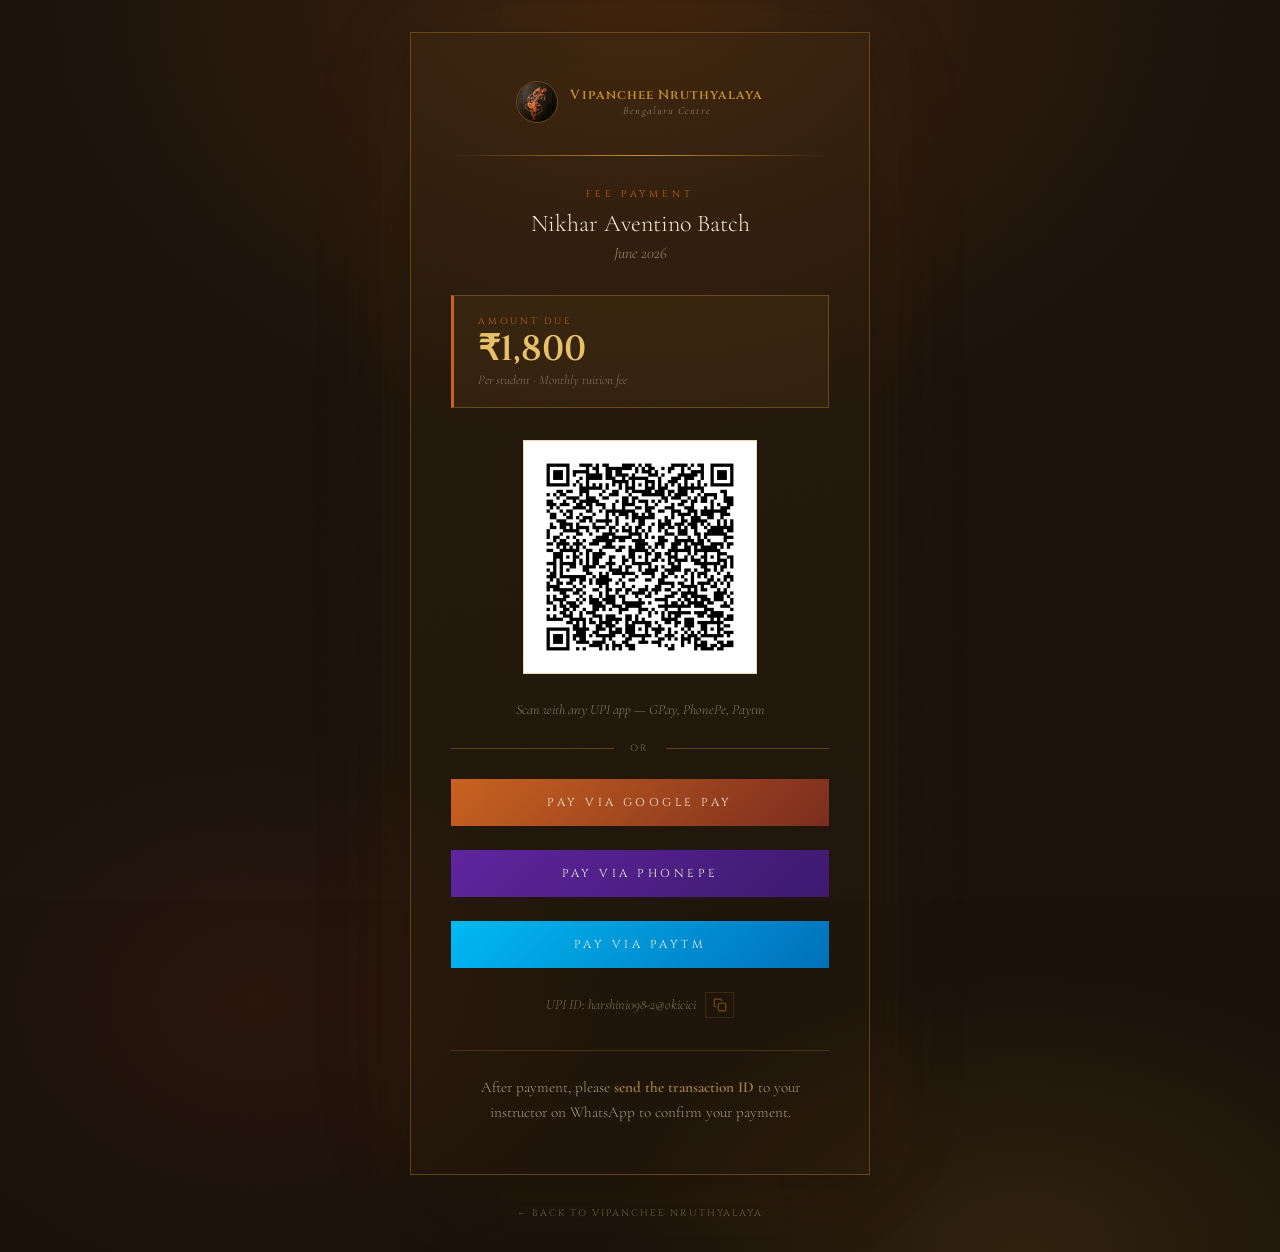
<file: nikhar-fees/index.html>
<!DOCTYPE html>
<html lang="en">
<head>
  <meta charset="UTF-8"/>
  <meta name="viewport" content="width=device-width, initial-scale=1.0"/>
  <title>Fee Payment · Vipanchee Nruthyalaya</title>
  <link rel="preconnect" href="https://fonts.googleapis.com"/>
  <link rel="preconnect" href="https://fonts.gstatic.com" crossorigin/>
  <link href="https://fonts.googleapis.com/css2?family=Cormorant+Garamond:ital,wght@0,300;0,400;0,600;1,300;1,400&family=Cinzel:wght@400;600;700&family=Lato:wght@300;400&display=swap" rel="stylesheet"/>
  <link rel="icon" type="image/jpeg" href="/images/logo.png"/>
  <style>
    :root {
      --saffron:     #C9621F;
      --gold:        #C8922A;
      --gold-light:  #E8C06A;
      --cream:       #F5EDD8;
      --parchment:   #EDE0C4;
      --dark:        #1A120A;
      --smoke:       #2E1F12;
      --border-gold: rgba(200, 146, 42, 0.35);
      --font-display: 'Cinzel', serif;
      --font-body:    'Cormorant Garamond', serif;
      --font-ui:      'Lato', sans-serif;
    }

    *, *::before, *::after { margin: 0; padding: 0; box-sizing: border-box; }
    html { scroll-behavior: smooth; }

    body {
      background-color: var(--dark);
      color: var(--cream);
      font-family: var(--font-ui);
      font-weight: 300;
      min-height: 100vh;
      display: flex;
      flex-direction: column;
      align-items: center;
      justify-content: center;
      padding: 2rem 1rem;
      background-image:
        radial-gradient(ellipse 80% 60% at 50% 0%, rgba(201,98,31,0.18) 0%, transparent 60%),
        radial-gradient(ellipse 60% 40% at 80% 100%, rgba(200,146,42,0.12) 0%, transparent 55%),
        radial-gradient(ellipse 50% 40% at 20% 80%, rgba(123,45,31,0.15) 0%, transparent 55%);
    }

    body::before {
      content: '';
      position: fixed;
      inset: 0;
      background-image: url("data:image/svg+xml,%3Csvg xmlns='http://www.w3.org/2000/svg' width='400' height='400'%3E%3Cfilter id='n'%3E%3CfeTurbulence type='fractalNoise' baseFrequency='0.75' numOctaves='4' stitchTiles='stitch'/%3E%3C/filter%3E%3Crect width='400' height='400' filter='url(%23n)' opacity='0.04'/%3E%3C/svg%3E");
      pointer-events: none;
      z-index: 0;
      opacity: 0.5;
    }

    .card {
      position: relative;
      z-index: 1;
      border: 1px solid var(--border-gold);
      background: linear-gradient(160deg, rgba(200,146,42,0.06), rgba(201,98,31,0.03));
      padding: 3rem 2.5rem;
      max-width: 460px;
      width: 100%;
      text-align: center;
      box-shadow: 0 0 60px rgba(200,146,42,0.08), 0 0 120px rgba(201,98,31,0.06), 0 8px 32px rgba(0,0,0,0.4);
    }

    .logo-wrap {
      display: flex;
      align-items: center;
      justify-content: center;
      gap: 0.75rem;
      margin-bottom: 2rem;
    }
    .logo-wrap img.logo {
      height: 42px;
      width: 42px;
      object-fit: contain;
      border-radius: 50%;
      border: 1px solid var(--border-gold);
    }
    .logo-name {
      font-family: var(--font-display);
      font-size: 0.82rem;
      font-weight: 600;
      color: var(--gold);
      letter-spacing: 0.08em;
      text-align: left;
      line-height: 1.3;
    }
    .logo-sub {
      font-family: var(--font-body);
      font-size: 0.68rem;
      color: var(--parchment);
      opacity: 0.55;
      font-style: italic;
      letter-spacing: 0.1em;
    }

    .divider {
      width: 100%;
      height: 1px;
      background: linear-gradient(90deg, transparent, var(--gold), transparent);
      margin: 0 0 2rem;
    }

    .batch-label {
      font-family: var(--font-display);
      font-size: 0.6rem;
      letter-spacing: 0.4em;
      color: var(--saffron);
      text-transform: uppercase;
      margin-bottom: 0.5rem;
    }
    .batch-name {
      font-family: var(--font-body);
      font-size: 1.5rem;
      color: var(--cream);
      margin-bottom: 0.3rem;
    }
    .month-label {
      font-family: var(--font-body);
      font-size: 1rem;
      font-style: italic;
      color: var(--parchment);
      opacity: 0.55;
      margin-bottom: 2rem;
    }

    .amount-box {
      background: rgba(200,146,42,0.08);
      border: 1px solid var(--border-gold);
      border-left: 3px solid var(--saffron);
      padding: 1.2rem 1.5rem;
      margin-bottom: 2rem;
      text-align: left;
    }
    .amount-label {
      font-family: var(--font-display);
      font-size: 0.58rem;
      letter-spacing: 0.3em;
      color: var(--saffron);
      text-transform: uppercase;
      margin-bottom: 0.3rem;
    }
    .amount-value {
      font-family: var(--font-display);
      font-size: 2.2rem;
      font-weight: 600;
      color: var(--gold-light);
      line-height: 1;
    }
    .amount-note {
      font-family: var(--font-body);
      font-size: 0.82rem;
      color: var(--parchment);
      opacity: 0.45;
      margin-top: 0.3rem;
      font-style: italic;
    }

    .qr-wrap {
      background: white;
      padding: 1rem;
      display: inline-block;
      margin-bottom: 1.5rem;
      border: 1px solid var(--border-gold);
    }
    .qr-wrap img {
      width: 200px;
      height: 200px;
      display: block;
    }

    .qr-caption {
      font-family: var(--font-body);
      font-size: 0.88rem;
      color: var(--parchment);
      opacity: 0.5;
      font-style: italic;
      margin-bottom: 1.5rem;
    }

    .or-divider {
      display: flex;
      align-items: center;
      gap: 1rem;
      margin-bottom: 1.5rem;
    }
    .or-divider::before,
    .or-divider::after {
      content: '';
      flex: 1;
      height: 1px;
      background: var(--border-gold);
    }
    .or-divider span {
      font-family: var(--font-display);
      font-size: 0.6rem;
      letter-spacing: 0.25em;
      color: var(--parchment);
      opacity: 0.4;
      text-transform: uppercase;
    }

    .pay-btn {
      display: block;
      width: 100%;
      padding: 1rem;
      background: linear-gradient(135deg, var(--saffron), #7B2D1F);
      color: var(--cream);
      font-family: var(--font-display);
      font-size: 0.72rem;
      letter-spacing: 0.3em;
      text-transform: uppercase;
      text-decoration: none;
      border: none;
      cursor: pointer;
      transition: opacity 0.3s;
      margin-bottom: 0.75rem;
    }
    .pay-btn:hover { opacity: 0.88; }

    .upi-id {
      font-family: var(--font-body);
      font-size: 0.88rem;
      color: var(--parchment);
      opacity: 0.45;
      margin-bottom: 2rem;
      font-style: italic;
    }

    .confirm-note {
      font-family: var(--font-body);
      font-size: 0.95rem;
      color: var(--parchment);
      opacity: 0.65;
      line-height: 1.7;
      border-top: 1px solid var(--border-gold);
      padding-top: 1.5rem;
    }
    .confirm-note strong {
      color: var(--gold-light);
      font-weight: 600;
    }

    .back-link {
      margin-top: 2rem;
      font-family: var(--font-display);
      font-size: 0.6rem;
      letter-spacing: 0.2em;
      color: var(--parchment);
      opacity: 0.35;
      text-decoration: none;
      text-transform: uppercase;
    }
    .back-link:hover { opacity: 0.65; }
  </style>
</head>
<body>

<div class="card">

  <div class="logo-wrap">
    <img class="logo" src="/images/logo.png" alt="Vipanchee Logo"/>
    <div>
      <div class="logo-name">Vipanchee Nruthyalaya</div>
      <div class="logo-sub">Bengaluru Centre</div>
    </div>
  </div>

  <div class="divider"></div>

  <div class="batch-label">Fee Payment</div>
  <div class="batch-name">Nikhar Aventino Batch</div>
  <div class="month-label">June 2026</div>

  <div class="amount-box">
    <div class="amount-label">Amount Due</div>
    <div class="amount-value">₹1,800</div>
    <div class="amount-note">Per student · Monthly tuition fee</div>
  </div>

  <div class="qr-wrap">
    <img src="[data-uri]" alt="UPI QR Code"/>
  </div>

  <div class="qr-caption">Scan with any UPI app — GPay, PhonePe, Paytm</div>

  <div class="or-divider"><span>or</span></div>

  <div style="display:flex;flex-direction:column;gap:0.75rem;margin-bottom:0.75rem;">
    <a class="pay-btn" id="gpay-btn" href="#">
      Pay via Google Pay
    </a>
    <a class="pay-btn" style="background:linear-gradient(135deg,#5f259f,#3d1a6e);" id="phonepe-btn" href="#">
      Pay via PhonePe
    </a>
    <a class="pay-btn" style="background:linear-gradient(135deg,#00BAF2,#0070BA);" id="paytm-btn" href="#">
      Pay via Paytm
    </a>

  <script>
    // Generate unique ref on page load so every visitor gets a fresh link
    const orderId = 'NIK' + Date.now();

const upiParams =
  'pa=harshini098-2@okicici' +
  '&pn=Vipanchee%20Nruthyalaya' +
  '&cu=INR' +
  '&tr=' + orderId;

  
  const id = crypto.randomUUID();

const upiUrl =
  'upi://pay?' +
  'pa=harshini098-2@okicici' +
  '&pn=Vipanchee%20Nruthyalaya' +
  '&cu=INR' +
  '&tr=' + id +
  '&tid=' + id +
  '&tn=' + id;

document.getElementById('gpay-btn').href =
  'gpay://upi/pay?' + upiParams;

document.getElementById('phonepe-btn').href =
  upiUrl;

document.getElementById('paytm-btn').href =
  'paytmmp://pay?' + upiParams;
  </script>
  </div>

  <div class="upi-id" style="display:flex;align-items:center;justify-content:center;gap:0.6rem;">
    <span>UPI ID: harshini098-2@okicici</span>
    <button onclick="copyUPI()" id="copy-btn" title="Copy UPI ID" style="background:none;border:1px solid var(--border-gold);color:var(--gold);padding:0.3rem 0.4rem;cursor:pointer;transition:all 0.2s;display:flex;align-items:center;justify-content:center;">
      <svg id="copy-icon" xmlns="http://www.w3.org/2000/svg" width="14" height="14" viewBox="0 0 24 24" fill="none" stroke="currentColor" stroke-width="2" stroke-linecap="round" stroke-linejoin="round">
        <rect x="9" y="9" width="13" height="13" rx="2"/>
        <path d="M5 15H4a2 2 0 0 1-2-2V4a2 2 0 0 1 2-2h9a2 2 0 0 1 2 2v1"/>
      </svg>
      <svg id="check-icon" xmlns="http://www.w3.org/2000/svg" width="14" height="14" viewBox="0 0 24 24" fill="none" stroke="#5a8a3a" stroke-width="2.5" stroke-linecap="round" stroke-linejoin="round" style="display:none;">
        <polyline points="20 6 9 17 4 12"/>
      </svg>
    </button>
  </div>
  <script>
    function copyUPI() {
      navigator.clipboard.writeText('harshini098-2@okicici').then(function() {
        var btn = document.getElementById('copy-btn');
        var copyIcon = document.getElementById('copy-icon');
        var checkIcon = document.getElementById('check-icon');
        copyIcon.style.display = 'none';
        checkIcon.style.display = 'block';
        btn.style.borderColor = '#5a8a3a';
        setTimeout(function() {
          copyIcon.style.display = 'block';
          checkIcon.style.display = 'none';
          btn.style.borderColor = 'var(--border-gold)';
        }, 2000);
      });
    }
  </script>

  <div class="confirm-note">
    After payment, please <strong>send the transaction ID</strong> to your instructor on WhatsApp to confirm your payment.
  </div>

</div>

<a class="back-link" href="index.html">← Back to Vipanchee Nruthyalaya</a>

</body>
</html>
</file>
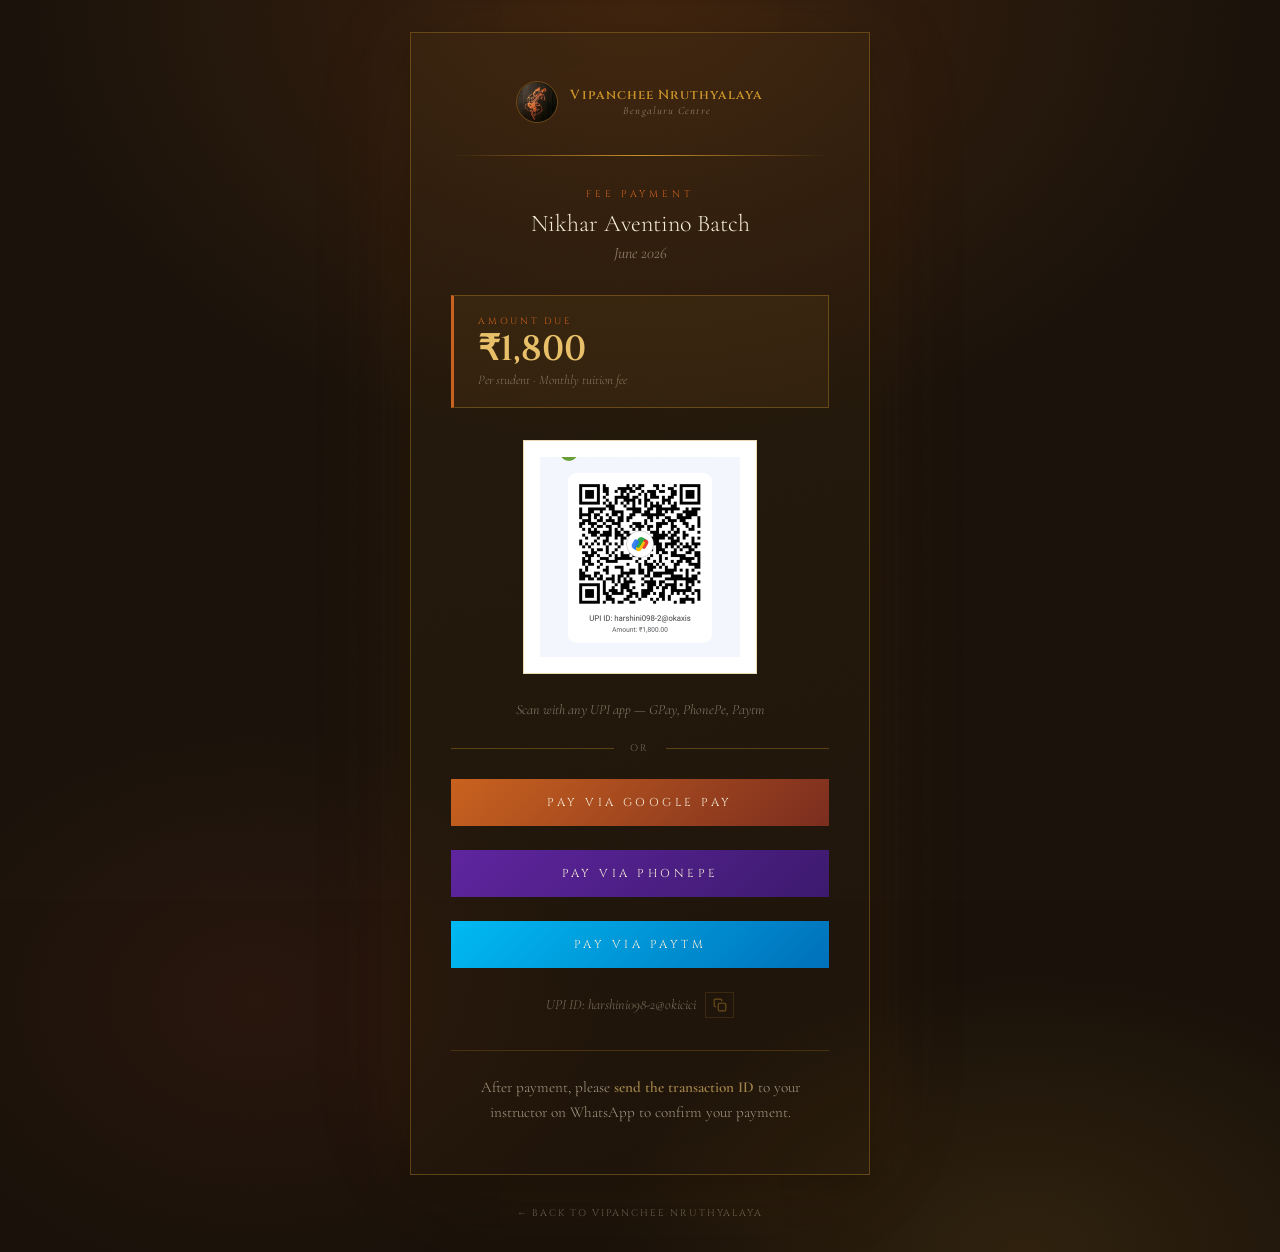
<file: nikhar-fees.html>
<!DOCTYPE html>
<html lang="en">
<head>
  <meta charset="UTF-8"/>
  <meta name="viewport" content="width=device-width, initial-scale=1.0"/>
  <title>Fee Payment · Vipanchee Nruthyalaya</title>
  <link rel="preconnect" href="https://fonts.googleapis.com"/>
  <link rel="preconnect" href="https://fonts.gstatic.com" crossorigin/>
  <link href="https://fonts.googleapis.com/css2?family=Cormorant+Garamond:ital,wght@0,300;0,400;0,600;1,300;1,400&family=Cinzel:wght@400;600;700&family=Lato:wght@300;400&display=swap" rel="stylesheet"/>
  <link rel="icon" type="image/jpeg" href="images/logo.png"/>
  <style>
    :root {
      --saffron:     #C9621F;
      --gold:        #C8922A;
      --gold-light:  #E8C06A;
      --cream:       #F5EDD8;
      --parchment:   #EDE0C4;
      --dark:        #1A120A;
      --smoke:       #2E1F12;
      --border-gold: rgba(200, 146, 42, 0.35);
      --font-display: 'Cinzel', serif;
      --font-body:    'Cormorant Garamond', serif;
      --font-ui:      'Lato', sans-serif;
    }

    *, *::before, *::after { margin: 0; padding: 0; box-sizing: border-box; }
    html { scroll-behavior: smooth; }

    body {
      background-color: var(--dark);
      color: var(--cream);
      font-family: var(--font-ui);
      font-weight: 300;
      min-height: 100vh;
      display: flex;
      flex-direction: column;
      align-items: center;
      justify-content: center;
      padding: 2rem 1rem;
      background-image:
        radial-gradient(ellipse 80% 60% at 50% 0%, rgba(201,98,31,0.18) 0%, transparent 60%),
        radial-gradient(ellipse 60% 40% at 80% 100%, rgba(200,146,42,0.12) 0%, transparent 55%),
        radial-gradient(ellipse 50% 40% at 20% 80%, rgba(123,45,31,0.15) 0%, transparent 55%);
    }

    body::before {
      content: '';
      position: fixed;
      inset: 0;
      background-image: url("data:image/svg+xml,%3Csvg xmlns='http://www.w3.org/2000/svg' width='400' height='400'%3E%3Cfilter id='n'%3E%3CfeTurbulence type='fractalNoise' baseFrequency='0.75' numOctaves='4' stitchTiles='stitch'/%3E%3C/filter%3E%3Crect width='400' height='400' filter='url(%23n)' opacity='0.04'/%3E%3C/svg%3E");
      pointer-events: none;
      z-index: 0;
      opacity: 0.5;
    }

    .card {
      position: relative;
      z-index: 1;
      border: 1px solid var(--border-gold);
      background: linear-gradient(160deg, rgba(200,146,42,0.06), rgba(201,98,31,0.03));
      padding: 3rem 2.5rem;
      max-width: 460px;
      width: 100%;
      text-align: center;
      box-shadow: 0 0 60px rgba(200,146,42,0.08), 0 0 120px rgba(201,98,31,0.06), 0 8px 32px rgba(0,0,0,0.4);
    }

    .logo-wrap {
      display: flex;
      align-items: center;
      justify-content: center;
      gap: 0.75rem;
      margin-bottom: 2rem;
    }
    .logo-wrap img.logo {
      height: 42px;
      width: 42px;
      object-fit: contain;
      border-radius: 50%;
      border: 1px solid var(--border-gold);
    }
    .logo-name {
      font-family: var(--font-display);
      font-size: 0.82rem;
      font-weight: 600;
      color: var(--gold);
      letter-spacing: 0.08em;
      text-align: left;
      line-height: 1.3;
    }
    .logo-sub {
      font-family: var(--font-body);
      font-size: 0.68rem;
      color: var(--parchment);
      opacity: 0.55;
      font-style: italic;
      letter-spacing: 0.1em;
    }

    .divider {
      width: 100%;
      height: 1px;
      background: linear-gradient(90deg, transparent, var(--gold), transparent);
      margin: 0 0 2rem;
    }

    .batch-label {
      font-family: var(--font-display);
      font-size: 0.6rem;
      letter-spacing: 0.4em;
      color: var(--saffron);
      text-transform: uppercase;
      margin-bottom: 0.5rem;
    }
    .batch-name {
      font-family: var(--font-body);
      font-size: 1.5rem;
      color: var(--cream);
      margin-bottom: 0.3rem;
    }
    .month-label {
      font-family: var(--font-body);
      font-size: 1rem;
      font-style: italic;
      color: var(--parchment);
      opacity: 0.55;
      margin-bottom: 2rem;
    }

    .amount-box {
      background: rgba(200,146,42,0.08);
      border: 1px solid var(--border-gold);
      border-left: 3px solid var(--saffron);
      padding: 1.2rem 1.5rem;
      margin-bottom: 2rem;
      text-align: left;
    }
    .amount-label {
      font-family: var(--font-display);
      font-size: 0.58rem;
      letter-spacing: 0.3em;
      color: var(--saffron);
      text-transform: uppercase;
      margin-bottom: 0.3rem;
    }
    .amount-value {
      font-family: var(--font-display);
      font-size: 2.2rem;
      font-weight: 600;
      color: var(--gold-light);
      line-height: 1;
    }
    .amount-note {
      font-family: var(--font-body);
      font-size: 0.82rem;
      color: var(--parchment);
      opacity: 0.45;
      margin-top: 0.3rem;
      font-style: italic;
    }

    .qr-wrap {
      background: white;
      padding: 1rem;
      display: inline-block;
      margin-bottom: 1.5rem;
      border: 1px solid var(--border-gold);
    }
    .qr-wrap img {
      width: 200px;
      height: 200px;
      display: block;
    }

    .qr-caption {
      font-family: var(--font-body);
      font-size: 0.88rem;
      color: var(--parchment);
      opacity: 0.5;
      font-style: italic;
      margin-bottom: 1.5rem;
    }

    .or-divider {
      display: flex;
      align-items: center;
      gap: 1rem;
      margin-bottom: 1.5rem;
    }
    .or-divider::before,
    .or-divider::after {
      content: '';
      flex: 1;
      height: 1px;
      background: var(--border-gold);
    }
    .or-divider span {
      font-family: var(--font-display);
      font-size: 0.6rem;
      letter-spacing: 0.25em;
      color: var(--parchment);
      opacity: 0.4;
      text-transform: uppercase;
    }

    .pay-btn {
      display: block;
      width: 100%;
      padding: 1rem;
      background: linear-gradient(135deg, var(--saffron), #7B2D1F);
      color: var(--cream);
      font-family: var(--font-display);
      font-size: 0.72rem;
      letter-spacing: 0.3em;
      text-transform: uppercase;
      text-decoration: none;
      border: none;
      cursor: pointer;
      transition: opacity 0.3s;
      margin-bottom: 0.75rem;
    }
    .pay-btn:hover { opacity: 0.88; }

    .upi-id {
      font-family: var(--font-body);
      font-size: 0.88rem;
      color: var(--parchment);
      opacity: 0.45;
      margin-bottom: 2rem;
      font-style: italic;
    }

    .confirm-note {
      font-family: var(--font-body);
      font-size: 0.95rem;
      color: var(--parchment);
      opacity: 0.65;
      line-height: 1.7;
      border-top: 1px solid var(--border-gold);
      padding-top: 1.5rem;
    }
    .confirm-note strong {
      color: var(--gold-light);
      font-weight: 600;
    }

    .back-link {
      margin-top: 2rem;
      font-family: var(--font-display);
      font-size: 0.6rem;
      letter-spacing: 0.2em;
      color: var(--parchment);
      opacity: 0.35;
      text-decoration: none;
      text-transform: uppercase;
    }
    .back-link:hover { opacity: 0.65; }
  </style>
</head>
<body>

<div class="card">

  <div class="logo-wrap">
    <img class="logo" src="images/logo.png" alt="Vipanchee Logo"/>
    <div>
      <div class="logo-name">Vipanchee Nruthyalaya</div>
      <div class="logo-sub">Bengaluru Centre</div>
    </div>
  </div>

  <div class="divider"></div>

  <div class="batch-label">Fee Payment</div>
  <div class="batch-name">Nikhar Aventino Batch</div>
  <div class="month-label">June 2026</div>

  <div class="amount-box">
    <div class="amount-label">Amount Due</div>
    <div class="amount-value">₹1,800</div>
    <div class="amount-note">Per student · Monthly tuition fee</div>
  </div>

  <div class="qr-wrap">
    <img src="[data-uri]" alt="UPI QR Code"/>
  </div>

  <div class="qr-caption">Scan with any UPI app — GPay, PhonePe, Paytm</div>

  <div class="or-divider"><span>or</span></div>

  <div style="display:flex;flex-direction:column;gap:0.75rem;margin-bottom:0.75rem;">
    <a class="pay-btn" href="gpay://upi/pay?pa=harshini098-2@okicici&pn=Vipanchee%20Nruthyalaya&am=1800&cu=INR&tn=June%202026%20Fees">
      Pay via Google Pay
    </a>
    <a class="pay-btn" style="background:linear-gradient(135deg,#5f259f,#3d1a6e);" href="phonepe://pay?pa=harshini098-2@okicici&pn=Vipanchee%20Nruthyalaya&am=1800&cu=INR&tn=June%202026%20Fees">
      Pay via PhonePe
    </a>
    <a class="pay-btn" style="background:linear-gradient(135deg,#00BAF2,#0070BA);" href="paytmmp://pay?pa=harshini098-2@okicici&pn=Vipanchee%20Nruthyalaya&am=1800&cu=INR&tn=June%202026%20Fees">
      Pay via Paytm
    </a>
  </div>

  <div class="upi-id" style="display:flex;align-items:center;justify-content:center;gap:0.6rem;">
    <span>UPI ID: harshini098-2@okicici</span>
    <button onclick="copyUPI()" id="copy-btn" title="Copy UPI ID" style="background:none;border:1px solid var(--border-gold);color:var(--gold);padding:0.3rem 0.4rem;cursor:pointer;transition:all 0.2s;display:flex;align-items:center;justify-content:center;">
      <svg id="copy-icon" xmlns="http://www.w3.org/2000/svg" width="14" height="14" viewBox="0 0 24 24" fill="none" stroke="currentColor" stroke-width="2" stroke-linecap="round" stroke-linejoin="round">
        <rect x="9" y="9" width="13" height="13" rx="2"/>
        <path d="M5 15H4a2 2 0 0 1-2-2V4a2 2 0 0 1 2-2h9a2 2 0 0 1 2 2v1"/>
      </svg>
      <svg id="check-icon" xmlns="http://www.w3.org/2000/svg" width="14" height="14" viewBox="0 0 24 24" fill="none" stroke="#5a8a3a" stroke-width="2.5" stroke-linecap="round" stroke-linejoin="round" style="display:none;">
        <polyline points="20 6 9 17 4 12"/>
      </svg>
    </button>
  </div>
  <script>
    function copyUPI() {
      navigator.clipboard.writeText('harshini098-2@okicici').then(function() {
        var btn = document.getElementById('copy-btn');
        var copyIcon = document.getElementById('copy-icon');
        var checkIcon = document.getElementById('check-icon');
        copyIcon.style.display = 'none';
        checkIcon.style.display = 'block';
        btn.style.borderColor = '#5a8a3a';
        setTimeout(function() {
          copyIcon.style.display = 'block';
          checkIcon.style.display = 'none';
          btn.style.borderColor = 'var(--border-gold)';
        }, 2000);
      });
    }
  </script>

  <div class="confirm-note">
    After payment, please <strong>send the transaction ID</strong> to your instructor on WhatsApp to confirm your payment.
  </div>

</div>

<a class="back-link" href="index.html">← Back to Vipanchee Nruthyalaya</a>

</body>
</html>
</file>
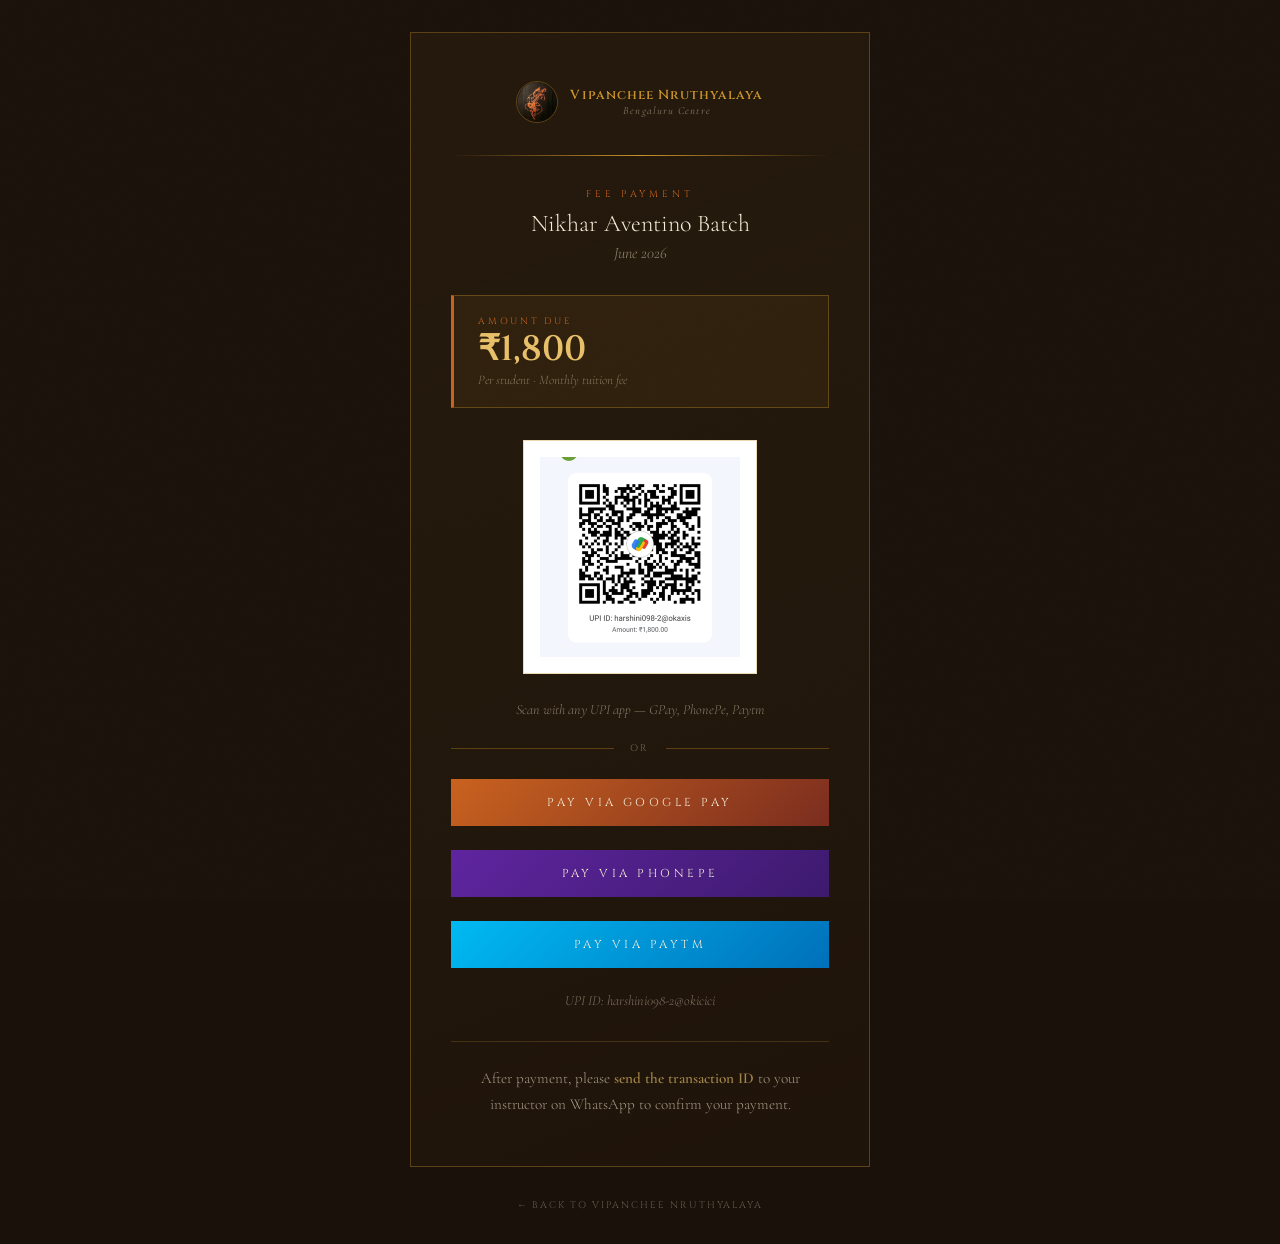
<file: nikhar-fees_1.html>
<!DOCTYPE html>
<html lang="en">
<head>
  <meta charset="UTF-8"/>
  <meta name="viewport" content="width=device-width, initial-scale=1.0"/>
  <title>Fee Payment · Vipanchee Nruthyalaya</title>
  <link rel="preconnect" href="https://fonts.googleapis.com"/>
  <link rel="preconnect" href="https://fonts.gstatic.com" crossorigin/>
  <link href="https://fonts.googleapis.com/css2?family=Cormorant+Garamond:ital,wght@0,300;0,400;0,600;1,300;1,400&family=Cinzel:wght@400;600;700&family=Lato:wght@300;400&display=swap" rel="stylesheet"/>
  <link rel="icon" type="image/jpeg" href="images/logo.png"/>
  <style>
    :root {
      --saffron:     #C9621F;
      --gold:        #C8922A;
      --gold-light:  #E8C06A;
      --cream:       #F5EDD8;
      --parchment:   #EDE0C4;
      --dark:        #1A120A;
      --smoke:       #2E1F12;
      --border-gold: rgba(200, 146, 42, 0.35);
      --font-display: 'Cinzel', serif;
      --font-body:    'Cormorant Garamond', serif;
      --font-ui:      'Lato', sans-serif;
    }

    *, *::before, *::after { margin: 0; padding: 0; box-sizing: border-box; }
    html { scroll-behavior: smooth; }

    body {
      background-color: var(--dark);
      color: var(--cream);
      font-family: var(--font-ui);
      font-weight: 300;
      min-height: 100vh;
      display: flex;
      flex-direction: column;
      align-items: center;
      justify-content: center;
      padding: 2rem 1rem;
    }

    body::before {
      content: '';
      position: fixed;
      inset: 0;
      background-image: url("data:image/svg+xml,%3Csvg xmlns='http://www.w3.org/2000/svg' width='400' height='400'%3E%3Cfilter id='n'%3E%3CfeTurbulence type='fractalNoise' baseFrequency='0.75' numOctaves='4' stitchTiles='stitch'/%3E%3C/filter%3E%3Crect width='400' height='400' filter='url(%23n)' opacity='0.04'/%3E%3C/svg%3E");
      pointer-events: none;
      z-index: 0;
      opacity: 0.5;
    }

    .card {
      position: relative;
      z-index: 1;
      border: 1px solid var(--border-gold);
      background: linear-gradient(160deg, rgba(200,146,42,0.06), rgba(201,98,31,0.03));
      padding: 3rem 2.5rem;
      max-width: 460px;
      width: 100%;
      text-align: center;
    }

    .logo-wrap {
      display: flex;
      align-items: center;
      justify-content: center;
      gap: 0.75rem;
      margin-bottom: 2rem;
    }
    .logo-wrap img.logo {
      height: 42px;
      width: 42px;
      object-fit: contain;
      border-radius: 50%;
      border: 1px solid var(--border-gold);
    }
    .logo-name {
      font-family: var(--font-display);
      font-size: 0.82rem;
      font-weight: 600;
      color: var(--gold);
      letter-spacing: 0.08em;
      text-align: left;
      line-height: 1.3;
    }
    .logo-sub {
      font-family: var(--font-body);
      font-size: 0.68rem;
      color: var(--parchment);
      opacity: 0.55;
      font-style: italic;
      letter-spacing: 0.1em;
    }

    .divider {
      width: 100%;
      height: 1px;
      background: linear-gradient(90deg, transparent, var(--gold), transparent);
      margin: 0 0 2rem;
    }

    .batch-label {
      font-family: var(--font-display);
      font-size: 0.6rem;
      letter-spacing: 0.4em;
      color: var(--saffron);
      text-transform: uppercase;
      margin-bottom: 0.5rem;
    }
    .batch-name {
      font-family: var(--font-body);
      font-size: 1.5rem;
      color: var(--cream);
      margin-bottom: 0.3rem;
    }
    .month-label {
      font-family: var(--font-body);
      font-size: 1rem;
      font-style: italic;
      color: var(--parchment);
      opacity: 0.55;
      margin-bottom: 2rem;
    }

    .amount-box {
      background: rgba(200,146,42,0.08);
      border: 1px solid var(--border-gold);
      border-left: 3px solid var(--saffron);
      padding: 1.2rem 1.5rem;
      margin-bottom: 2rem;
      text-align: left;
    }
    .amount-label {
      font-family: var(--font-display);
      font-size: 0.58rem;
      letter-spacing: 0.3em;
      color: var(--saffron);
      text-transform: uppercase;
      margin-bottom: 0.3rem;
    }
    .amount-value {
      font-family: var(--font-display);
      font-size: 2.2rem;
      font-weight: 600;
      color: var(--gold-light);
      line-height: 1;
    }
    .amount-note {
      font-family: var(--font-body);
      font-size: 0.82rem;
      color: var(--parchment);
      opacity: 0.45;
      margin-top: 0.3rem;
      font-style: italic;
    }

    .qr-wrap {
      background: white;
      padding: 1rem;
      display: inline-block;
      margin-bottom: 1.5rem;
      border: 1px solid var(--border-gold);
    }
    .qr-wrap img {
      width: 200px;
      height: 200px;
      display: block;
    }

    .qr-caption {
      font-family: var(--font-body);
      font-size: 0.88rem;
      color: var(--parchment);
      opacity: 0.5;
      font-style: italic;
      margin-bottom: 1.5rem;
    }

    .or-divider {
      display: flex;
      align-items: center;
      gap: 1rem;
      margin-bottom: 1.5rem;
    }
    .or-divider::before,
    .or-divider::after {
      content: '';
      flex: 1;
      height: 1px;
      background: var(--border-gold);
    }
    .or-divider span {
      font-family: var(--font-display);
      font-size: 0.6rem;
      letter-spacing: 0.25em;
      color: var(--parchment);
      opacity: 0.4;
      text-transform: uppercase;
    }

    .pay-btn {
      display: block;
      width: 100%;
      padding: 1rem;
      background: linear-gradient(135deg, var(--saffron), #7B2D1F);
      color: var(--cream);
      font-family: var(--font-display);
      font-size: 0.72rem;
      letter-spacing: 0.3em;
      text-transform: uppercase;
      text-decoration: none;
      border: none;
      cursor: pointer;
      transition: opacity 0.3s;
      margin-bottom: 0.75rem;
    }
    .pay-btn:hover { opacity: 0.88; }

    .upi-id {
      font-family: var(--font-body);
      font-size: 0.88rem;
      color: var(--parchment);
      opacity: 0.45;
      margin-bottom: 2rem;
      font-style: italic;
    }

    .confirm-note {
      font-family: var(--font-body);
      font-size: 0.95rem;
      color: var(--parchment);
      opacity: 0.65;
      line-height: 1.7;
      border-top: 1px solid var(--border-gold);
      padding-top: 1.5rem;
    }
    .confirm-note strong {
      color: var(--gold-light);
      font-weight: 600;
    }

    .back-link {
      margin-top: 2rem;
      font-family: var(--font-display);
      font-size: 0.6rem;
      letter-spacing: 0.2em;
      color: var(--parchment);
      opacity: 0.35;
      text-decoration: none;
      text-transform: uppercase;
    }
    .back-link:hover { opacity: 0.65; }
  </style>
</head>
<body>

<div class="card">

  <div class="logo-wrap">
    <img class="logo" src="images/logo.png" alt="Vipanchee Logo"/>
    <div>
      <div class="logo-name">Vipanchee Nruthyalaya</div>
      <div class="logo-sub">Bengaluru Centre</div>
    </div>
  </div>

  <div class="divider"></div>

  <div class="batch-label">Fee Payment</div>
  <div class="batch-name">Nikhar Aventino Batch</div>
  <div class="month-label">June 2026</div>

  <div class="amount-box">
    <div class="amount-label">Amount Due</div>
    <div class="amount-value">₹1,800</div>
    <div class="amount-note">Per student · Monthly tuition fee</div>
  </div>

  <div class="qr-wrap">
    <img src="[data-uri]" alt="UPI QR Code"/>
  </div>

  <div class="qr-caption">Scan with any UPI app — GPay, PhonePe, Paytm</div>

  <div class="or-divider"><span>or</span></div>

  <div style="display:flex;flex-direction:column;gap:0.75rem;margin-bottom:0.75rem;">
    <a class="pay-btn" href="gpay://upi/pay?pa=harshini098-2@okicici&pn=Vipanchee%20Nruthyalaya&am=1800&cu=INR&tn=June%202026%20Fees">
      Pay via Google Pay
    </a>
    <a class="pay-btn" style="background:linear-gradient(135deg,#5f259f,#3d1a6e);" href="phonepe://pay?pa=harshini098-2@okicici&pn=Vipanchee%20Nruthyalaya&am=1800&cu=INR&tn=June%202026%20Fees">
      Pay via PhonePe
    </a>
    <a class="pay-btn" style="background:linear-gradient(135deg,#00BAF2,#0070BA);" href="paytmmp://pay?pa=harshini098-2@okicici&pn=Vipanchee%20Nruthyalaya&am=1800&cu=INR&tn=June%202026%20Fees">
      Pay via Paytm
    </a>
  </div>

  <div class="upi-id">UPI ID: harshini098-2@okicici</div>

  <div class="confirm-note">
    After payment, please <strong>send the transaction ID</strong> to your instructor on WhatsApp to confirm your payment.
  </div>

</div>

<a class="back-link" href="index.html">← Back to Vipanchee Nruthyalaya</a>

</body>
</html>
</file>
